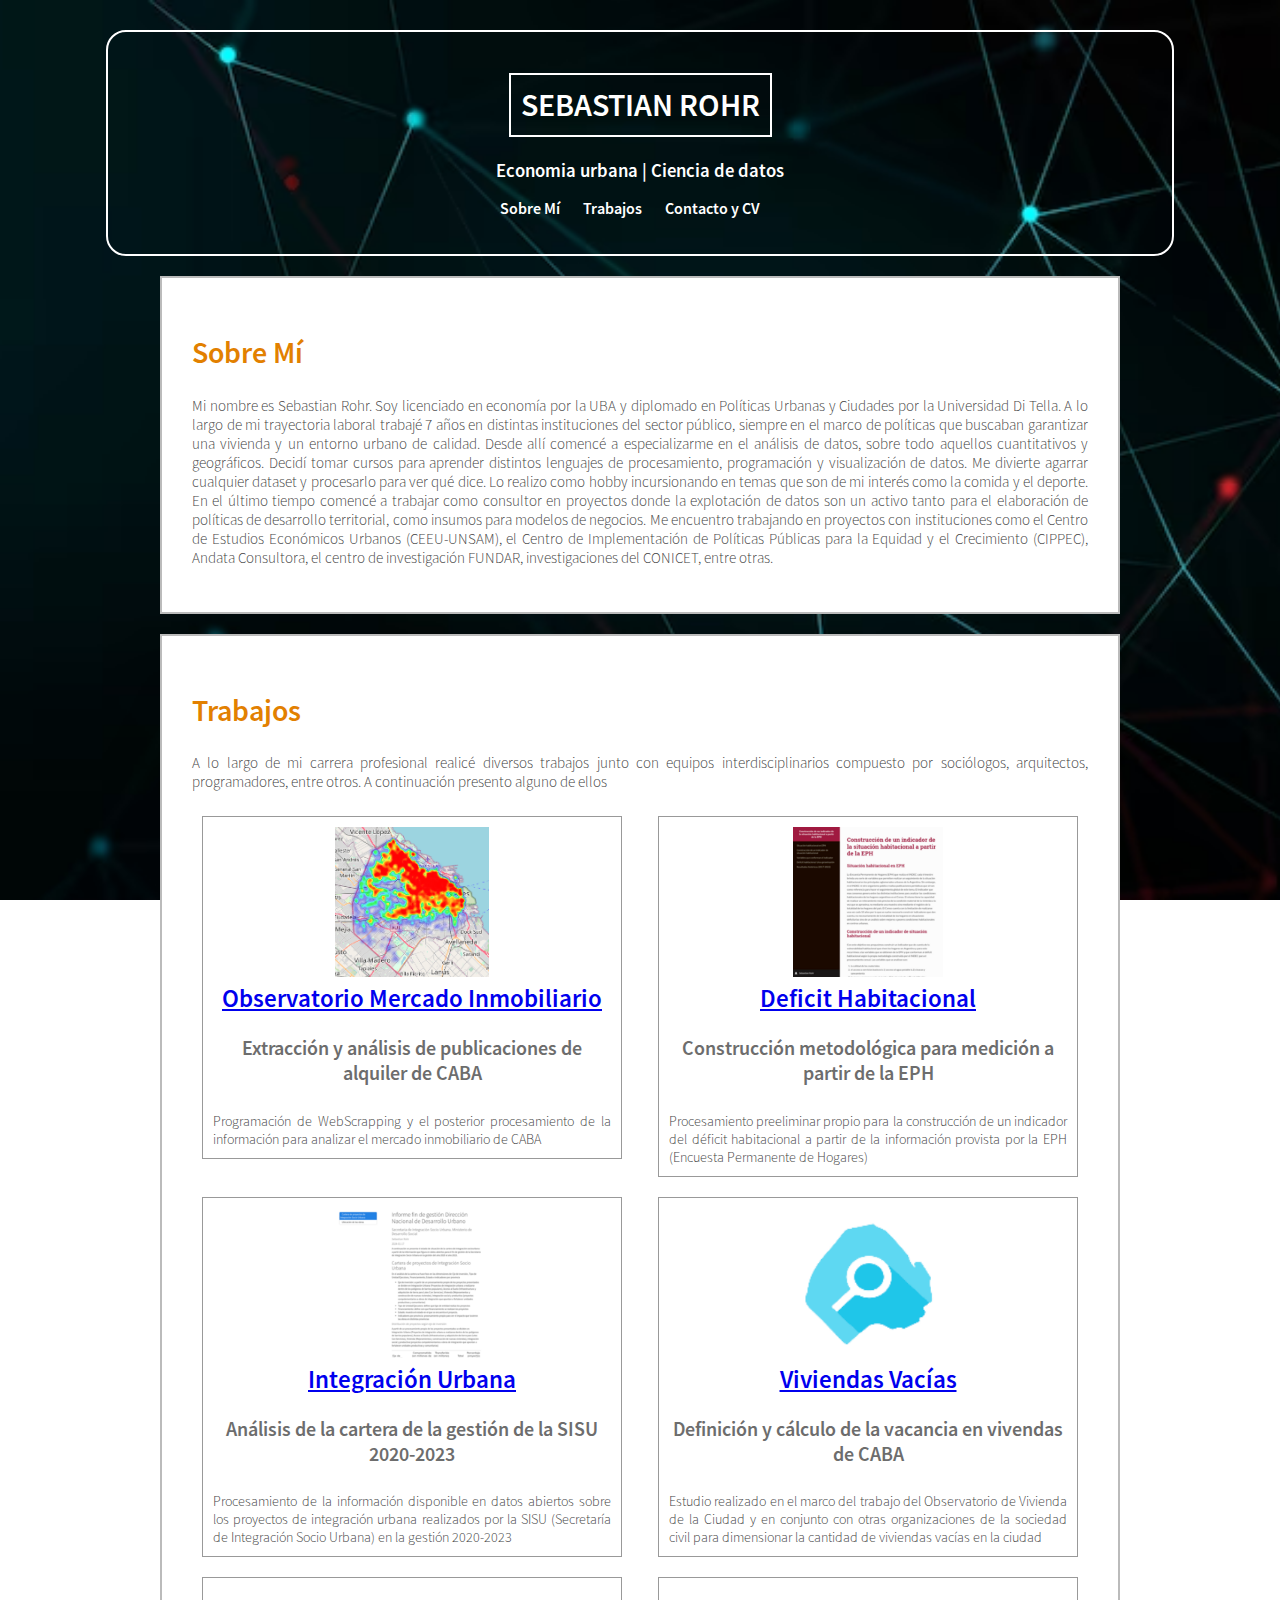
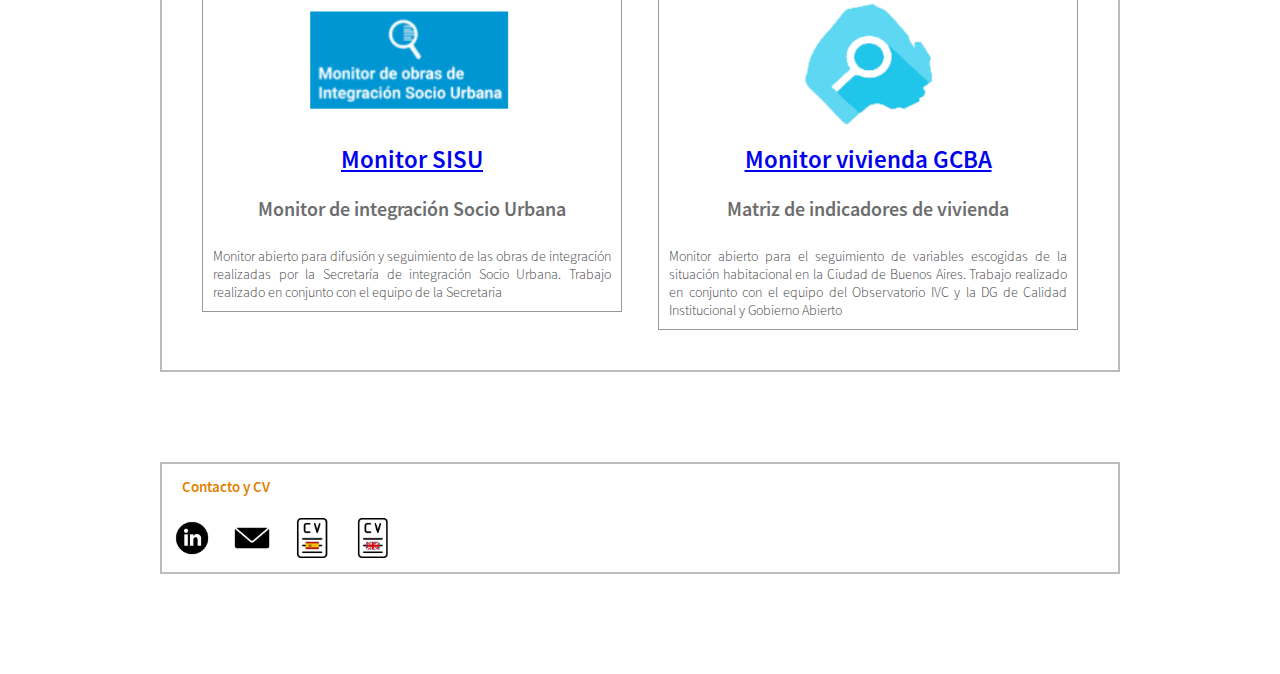
<file: index.html>
<!DOCTYPE html>
<html lang="es">
<head>
    <meta charset="UTF-8">
    <meta name="viewport" content="width=device-width, initial-scale=1.0">
    <title>Portfolio Sebastian Rohr</title>
    <link rel="stylesheet" href="styles.css">
</head>
<body>
    <header>
        <h1>SEBASTIAN ROHR</h1>
        <h3>Economia urbana | Ciencia de datos</h3>
        
        <nav>
            <ul>
                <li><a href="#sobre-mi">Sobre Mí</a></li>
                <li><a href="#trabajos">Trabajos</a></li>
                <li><a href="#contactoCV">Contacto y CV</a></li>
            </ul>
        </nav>
    </header>
    <main>
        <div class="about" id = "sobre-mi"> 
            <h2>Sobre Mí</h2>
          <p> Mi nombre es Sebastian Rohr. Soy licenciado en economía por la UBA y diplomado en Políticas Urbanas y Ciudades por la Universidad Di Tella.
              A lo largo de mi trayectoria laboral trabajé 7 años en distintas instituciones del sector público, siempre en el marco de políticas que buscaban garantizar una vivienda y un entorno urbano de calidad.
              Desde allí comencé a especializarme en el análisis de datos, sobre todo aquellos cuantitativos y geográficos. Decidí tomar cursos para aprender distintos lenguajes de procesamiento, programación y visualización de datos.
              Me divierte agarrar cualquier dataset y procesarlo para ver qué dice. Lo realizo como hobby incursionando en temas que son de mi interés como la comida y el deporte. En el último tiempo comencé a trabajar como consultor 
              en proyectos donde la explotación de datos son un activo tanto para el elaboración de políticas de desarrollo territorial, como insumos para modelos de negocios. 
              Me encuentro trabajando en proyectos con instituciones como el Centro de Estudios Económicos Urbanos (CEEU-UNSAM), el Centro de Implementación de Políticas Públicas para la Equidad y el Crecimiento (CIPPEC), Andata Consultora, el centro de investigación FUNDAR, investigaciones del CONICET, entre otras. </p> 
        </div>
        <div class="works" id = "trabajos"> 
            <h2>Trabajos</h2>
            <p> A lo largo de mi carrera profesional realicé diversos trabajos junto con equipos interdisciplinarios compuesto por sociólogos, arquitectos, programadores, entre otros. A continuación presento alguno de ellos </p>             <div class="contenedorTrabajos" id="contenedorTrabajos"></div>
        </div>
        <div class="contact" id = "contactoCV"> 
            <h2>Contacto y CV</h2>
        </div>
    </main>
    <script src="script.js"></script>
</body>
</html>
</file>
<file: styles.css>
@font-face {
    font-family: 'Protest strike';
    src: url('ProtestStrike-Regular.ttf') format('truetype');
    font-weight: 100;
  }

 @font-face {
    font-family: 'Merriweather regular';
    src: url('Merriweather-Regular.ttf') format('truetype');
    font-weight: 100;
  }

  @font-face {
    font-family: 'SourceSansPro Semibold';
    src: url('SourceSansPro-Semibold.otf') format('truetype');
    font-weight: 100;
  }

  @font-face {
    font-family: 'SourceSansPro light';
    src: url('SourceSansPro-Light.otf') format('truetype');
    font-weight: 100;
  }


  body {
    background-image: url('ImagenFondo4.avif');
    background-size: cover; /* Ajusta el tamaño de la imagen para cubrir todo el fondo */
    background-position: center; /* Centra la imagen en el fondo */
    background-attachment: fixed;
}

header {
    font-family: 'SourceSansPro Semibold';
    font-weight: 250;
    color: #fff;
    padding: 20px;
    text-align: center;
    width: 80%; 
    margin: 0 auto; 
    border-radius: 20px;
    border: 2px solid #ffffff;
}


h1 {
    margin: 10;
    font-weight: 50;
    font-family: 'SourceSansPro Semibold', 'Protest strike', Helvetica, serif;
    border: 2px solid #ffffff;
    display: inline-block;
    padding: 10px;
}

h3 {
    margin: 0;
    font-weight: 50;
    font-family: 'SourceSansPro Semibold', 'Protest strike', Helvetica, serif;
}


nav ul {
    font-family: 'SourceSansPro Semibold', 'Protest strike', Helvetica, serif;
    list-style-type: none;
    padding: 0;
    font-weight: 10;
    margin-bottom: 90px auto;
}

nav ul li {
    font-family: 'SourceSansPro Semibold', 'Protest strike', Helvetica, serif;
    display: inline;
    margin-right: 20px;
    font-weight: 10;
}

nav ul li a {
    font-family: 'SourceSansPro Semibold', 'Protest strike', Helvetica, serif;
    color: #fff;
    text-decoration: none;
    font-weight: 10;
}

nav ul li a:hover {
    font-family: 'SourceSansPro Semibold', 'Protest strike', Helvetica, serif;
    text-decoration: underline;
    font-weight: 10;
}

body {
    font-family: 'SourceSansPro Semibold', 'Protest strike', Helvetica, serif;
    margin: 0;
    padding: 0;
    background-color: #fff;
    margin-top: 30px;

}

main {
    font-size: 20px;
    font-family: 'SourceSansPro Semibold', 'Protest strike', Helvetica, serif;
    margin: 10px auto 90px; /* margen arriba, margen horizontal, margen abajo */
    text-align: center;
    padding: 10px;
    color: #e28000;
    width: 75%;
}
.about {
    font-size: 20px;
    font-family: 'SourceSansPro Semibold', 'Protest strike', Helvetica, serif;
    text-align: left;
    padding: 30px;
    background-color: #ffffff;
    color: #e28000;
    border: 2px solid #bbbbbb;
    
}

.about p {
    font-size: 15px;
    font-family: 'SourceSansPro light', 'Protest strike', Helvetica, serif;
    text-align: justify;
    color: #414141;
}

.works {
    font-size: 20px;
    font-family: 'SourceSansPro Semibold', 'Protest strike', Helvetica, serif;
    margin: 20px auto 90px; /* margen arriba, margen horizontal, margen abajo */
    padding: 30px;
    text-align: left;
    color: #e28000;
    border: 2px solid #bbbbbb;
    background-color: #fff;

}

.works p {
    font-size: 15px;
    font-family: 'SourceSansPro light', 'Protest strike', Helvetica, serif;
    text-align: justify;
    color: #414141;
}

.contact {
    font-size: 15px;
    font-family: 'SourceSansPro Semibold', 'Protest strike', Helvetica, serif;
    text-align: left;
    color: #e28000;
    border: 2px solid #bbbbbb;
    background-color: #ffffff;
}

.contact h2 {
    font-size: 15px;
    font-family: 'SourceSansPro Semibold', 'Protest strike', Helvetica, serif;
    margin-left: 20px;
    padding: 0;
}

.contact img {
    max-width: 80%;
    height: 40px; 
    padding: 10px;

}



.contenedorTrabajos {
    display: flex; 
    flex-wrap: wrap;
    justify-content: space-between/* Establece el contenedor padre como un contenedor flexible */
  }


.trabajo {
    width: 420px;
    height: 100%; 
    margin: 10px;
    padding: 10px;
    border: 1px solid #999999;
    text-align: center; /* Para centrar el contenido */
    box-sizing: border-box; /* Incluir el padding y el borde en el cálculo del ancho */
    background-color: #ffffff94;
    color: #414141;

}


.trabajo h2 {
    font-size: 25px;
    font-family: 'SourceSansPro Semibold', 'Protest strike', Helvetica, serif;
    color: rgb(70, 70, 70);/* Aplicar la fuente Source Sans Pro al título */
    margin-top: 0; /* Eliminar el margen superior del título */

}

.trabajo h4 {
    font-size: 20px;
    font-family: 'SourceSansPro Semibold', 'Protest strike', Helvetica, serif;
    color: rgb(109, 109, 109);/* Aplicar la fuente Source Sans Pro al título */
    margin-top: 0; /* Eliminar el margen superior del título */

}

.trabajo p {
    font-size: 14px;
    font-family: 'SourceSansPro light',Georgia, serif;
    margin: 0;
    padding: 0;
    background-color: #fff;}

.trabajo img {
    max-width: 80%; /* Establecer el tamaño máximo de las imágenes al 100% del contenedor */
    height: 150px; /* Permitir que las imágenes se escalen proporcionalmente */

}
</file>
